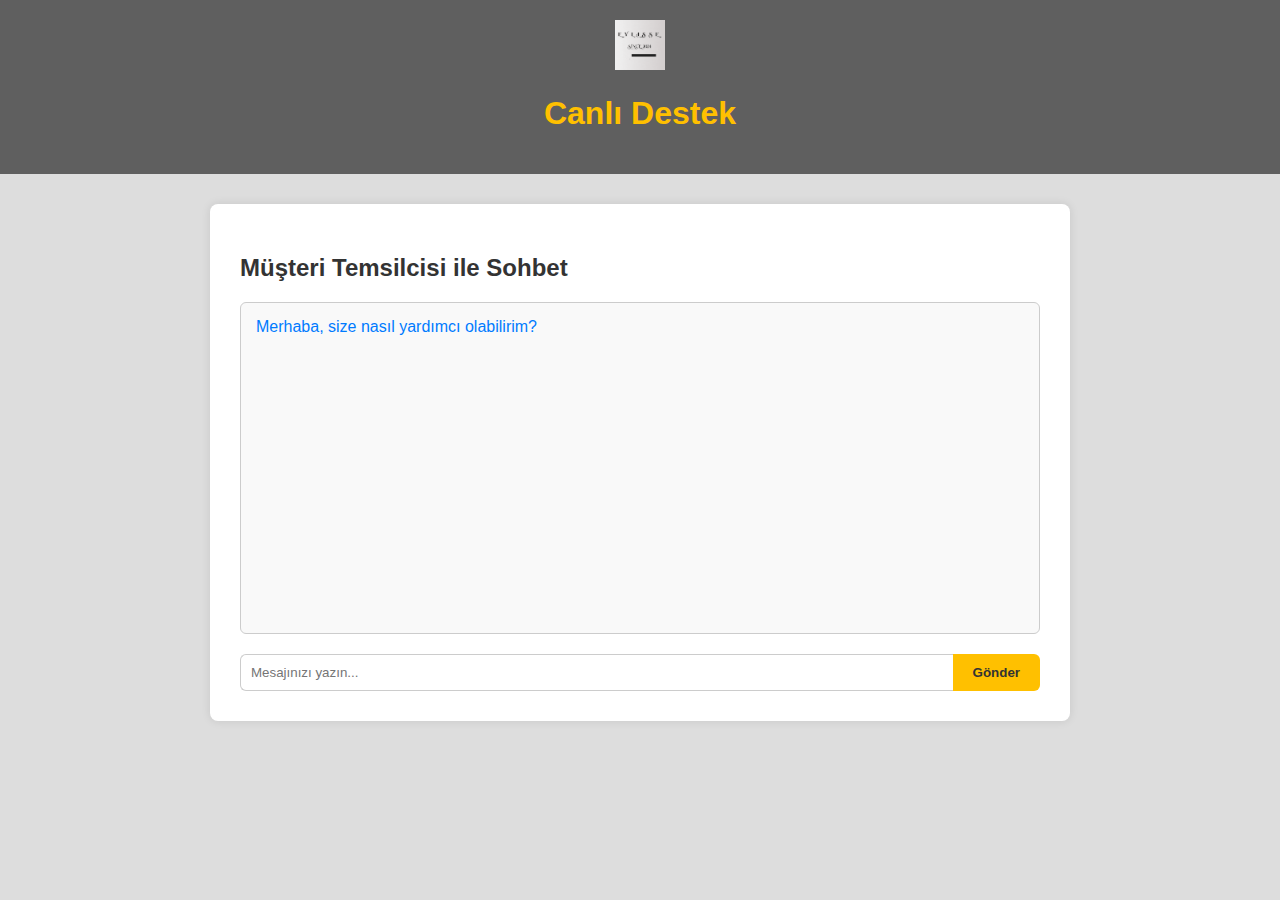
<file: canlıdestek.html>
<!DOCTYPE html>
<html lang="tr">

<head>
    <meta charset="UTF-8">
    <meta name="viewport" content="width=device-width, initial-scale=1.0">
    <title>Canlı Destek | Eylisse Optik</title>
    <link rel="stylesheet" href="https://cdnjs.cloudflare.com/ajax/libs/font-awesome/6.5.0/css/all.min.css">
    <style>
        body {
            font-family: 'Poppins', sans-serif;
            margin: 0;
            padding: 0;
            background-color: #dddddd;
        }

        header {
            background-color: #5f5f5f;
            color: #ffc000;
            padding: 20px;
            text-align: center;
        }

        .logo {
            text-align: left;
            padding: 10px 20px;
            cursor: pointer;
        }

        .logo img {
            height: 50px;
        }

        .container {
            max-width: 800px;
            margin: 30px auto;
            background: white;
            padding: 30px;
            border-radius: 8px;
            box-shadow: 0 0 10px rgba(0, 0, 0, 0.1);
        }

        h2 {
            color: #333;
            margin-bottom: 20px;
        }

        .chat-box {
            border: 1px solid #ccc;
            height: 300px;
            overflow-y: auto;
            padding: 15px;
            border-radius: 6px;
            background-color: #f9f9f9;
            margin-bottom: 20px;
        }

        .message {
            margin-bottom: 15px;
        }

        .message.user {
            text-align: right;
            color: #333;
        }

        .message.support {
            text-align: left;
            color: #007bff;
        }

        .input-group {
            display: flex;
        }

        .input-group input {
            flex: 1;
            padding: 10px;
            border-radius: 6px 0 0 6px;
            border: 1px solid #ccc;
            border-right: none;
        }

        .input-group button {
            padding: 10px 20px;
            background-color: #ffc000;
            border: none;
            border-radius: 0 6px 6px 0;
            cursor: pointer;
            color: #333;
            font-weight: bold;
        }

        .input-group button:hover {
            background-color: #FFDE59;
        }
    </style>
</head>

<body>

    <header>
        <a href="index.html" class="logo">
            <img src="EYLISSE.gif" alt="Eylisse Optik Logo">
        </a>
        <h1>Canlı Destek</h1>
    </header>

    <div class="container">
        <h2>Müşteri Temsilcisi ile Sohbet</h2>
        <div class="chat-box" id="chat-box">
            <div class="message support">Merhaba, size nasıl yardımcı olabilirim?</div>
        </div>
        <div class="input-group">
            <input type="text" id="user-input" placeholder="Mesajınızı yazın...">
            <button onclick="sendMessage()">Gönder</button>
        </div>
    </div>

    <script>
        function sendMessage() {
            const input = document.getElementById("user-input");
            const chatBox = document.getElementById("chat-box");

            if (input.value.trim() !== "") {
                const userMsg = document.createElement("div");
                userMsg.className = "message user";
                userMsg.textContent = input.value;
                chatBox.appendChild(userMsg);

                const reply = document.createElement("div");
                reply.className = "message support";
                reply.textContent = "Temsilcimiz size en kısa sürede yanıt verecektir.";
                chatBox.appendChild(reply);

                chatBox.scrollTop = chatBox.scrollHeight;
                input.value = "";
            }
        }
    </script>

</body>

</html>
</file>
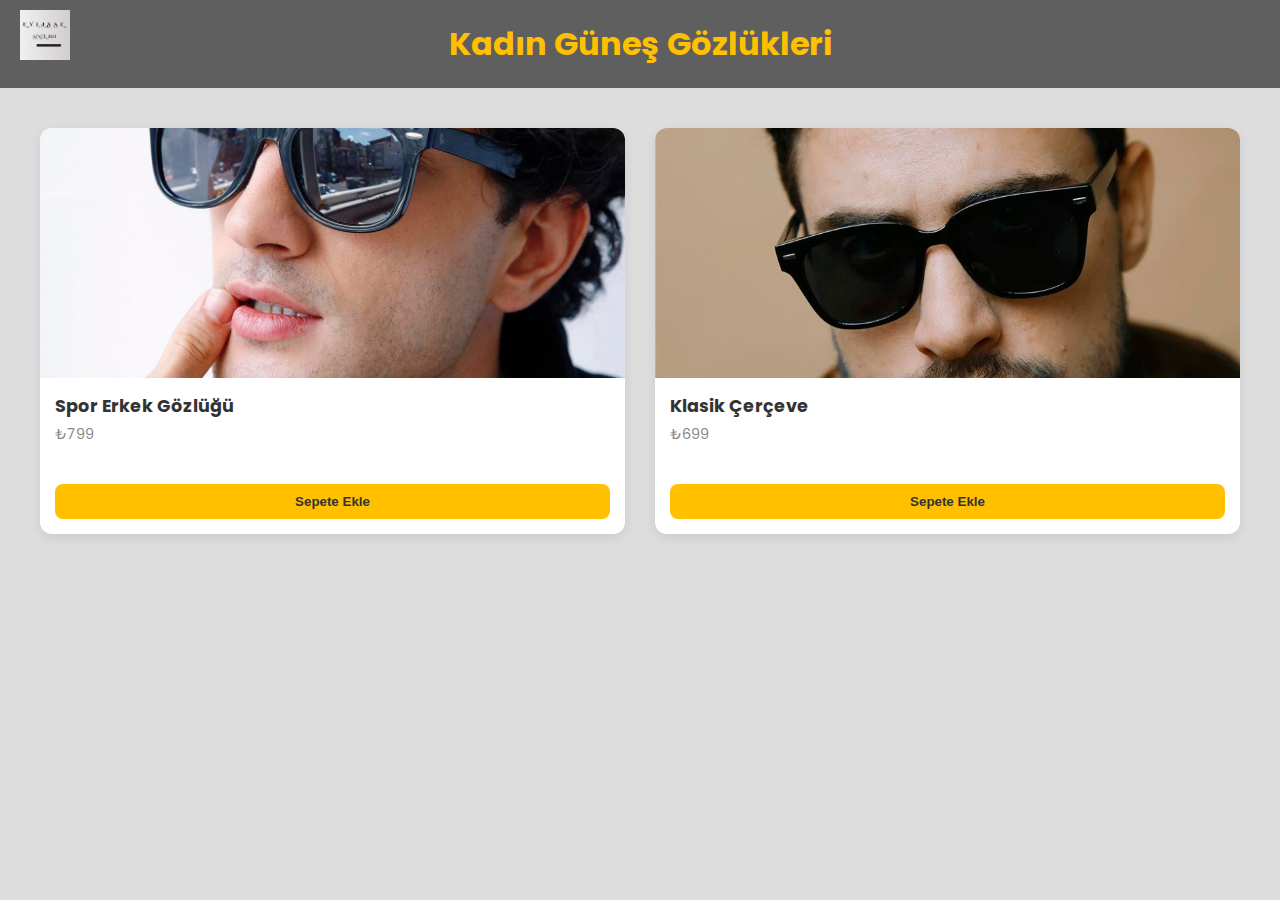
<file: erkek-gozluk.html>
<!DOCTYPE html>
<html lang="tr">

<head>
    <meta charset="UTF-8" />
    <meta name="viewport" content="width=device-width, initial-scale=1.0" />
    <title>Kadın Gözlükleri | Eylisse Optik</title>
    <link href="https://fonts.googleapis.com/css2?family=Poppins:wght@400;600&display=swap" rel="stylesheet">
    <style>
        body {
            font-family: 'Poppins', sans-serif;
            margin: 0;
            background: #dddddd;
        }

        header {
            background-color: #5f5f5f;
            color: #ffc000;
            padding: 20px;
            text-align: center;
            position: relative;
        }

        .logo {
            position: absolute;
            left: 20px;
            top: 10px;
        }

        .logo img {
            height: 50px;
        }

        h1 {
            margin: 0;
        }

        .container {
            max-width: 1200px;
            margin: 40px auto;
            padding: 0 20px;
        }

        .product-grid {
            display: grid;
            grid-template-columns: repeat(auto-fit, minmax(250px, 1fr));
            gap: 30px;
        }

        .product-card {
            background: white;
            border-radius: 12px;
            box-shadow: 0 4px 12px rgba(0, 0, 0, 0.08);
            overflow: hidden;
            transition: transform 0.3s;
            display: flex;
            flex-direction: column;
            justify-content: space-between;
        }

        .product-card:hover {
            transform: scale(1.02);
        }

        .product-card img {
            width: 100%;
            height: 250px;
            object-fit: cover;
        }

        .product-info {
            padding: 15px;
        }

        .product-info h3 {
            margin: 0;
            font-size: 1.1rem;
            color: #333;
        }

        .product-info p {
            color: #888;
            margin-top: 5px;
            font-size: 0.9rem;
        }

        .add-to-cart {
            background-color: #ffc000;
            color: #333;
            padding: 10px;
            border: none;
            border-radius: 8px;
            margin: 10px 15px 15px;
            font-weight: bold;
            cursor: pointer;
            transition: background-color 0.3s;
        }

        .add-to-cart:hover {
            background-color: #ffde59;
        }
    </style>
</head>

<body>

    <header>
        <a href="index.html" class="logo">
            <img src="EYLISSE.gif" alt="Logo" />
        </a>
        <h1>Kadın Güneş Gözlükleri</h1>
    </header>

    <div class="container">
        <div class="product-grid">

            <div class="product-card">
                <img src="erkek1.jpg" alt="Kadın Gözlük 1" />
                <div class="product-info">
                    <h3>Spor Erkek Gözlüğü</h3>
                    <p>₺799</p>
                </div>
                <button class="add-to-cart">Sepete Ekle</button>
            </div>

            <div class="product-card">
                <img src="erkek2.jpg" alt="Kadın Gözlük 2" />
                <div class="product-info">
                    <h3>Klasik Çerçeve</h3>
                    <p>₺699</p>
                </div>
                <button class="add-to-cart">Sepete Ekle</button>
            </div>


        </div>


    </div>
    </div>

</body>

</html>
</file>
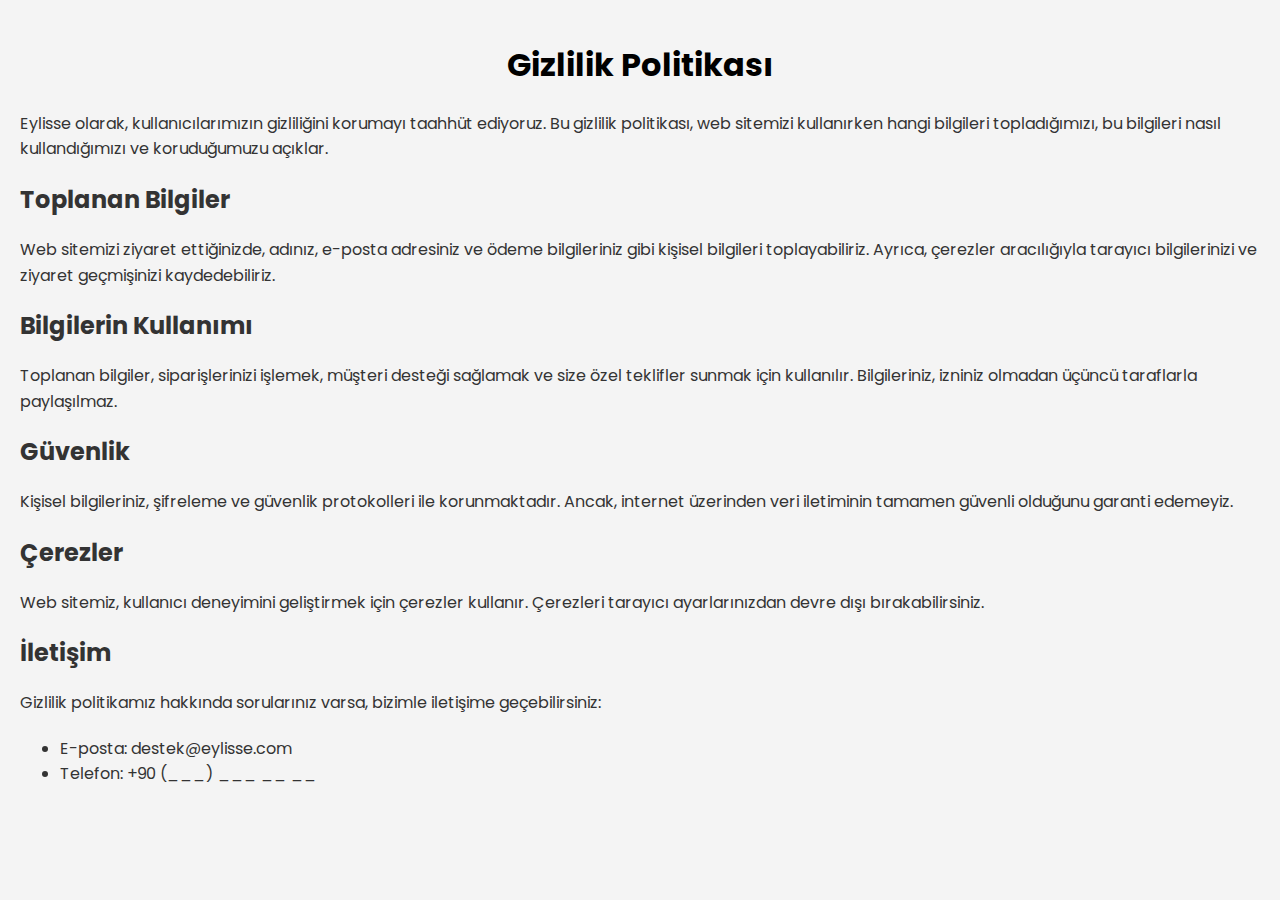
<file: gizlilik.htm>
<!DOCTYPE html>
<html lang="tr">

<head>
    <meta charset="UTF-8">
    <meta name="viewport" content="width=device-width, initial-scale=1.0">
    <title>Gizlilik Politikası</title>
    <link href="https://fonts.googleapis.com/css2?family=Poppins:wght@400;600&display=swap" rel="stylesheet">
    <style>
        body {
            font-family: 'Poppins', sans-serif;
            margin: 0;
            padding: 20px;
            background-color: #f4f4f4;
            color: #333;
        }

        h1 {
            text-align: center;
            color: black;
        }

        p {
            line-height: 1.6;
            margin-bottom: 20px;
        }
    </style>
</head>

<body>
    <h1>Gizlilik Politikası</h1>
    <p>
        Eylisse olarak, kullanıcılarımızın gizliliğini korumayı taahhüt ediyoruz. Bu gizlilik politikası, web sitemizi
        kullanırken hangi bilgileri topladığımızı, bu bilgileri nasıl kullandığımızı ve koruduğumuzu açıklar.
    </p>
    <h2>Toplanan Bilgiler</h2>
    <p>
        Web sitemizi ziyaret ettiğinizde, adınız, e-posta adresiniz ve ödeme bilgileriniz gibi kişisel bilgileri
        toplayabiliriz. Ayrıca, çerezler aracılığıyla tarayıcı bilgilerinizi ve ziyaret geçmişinizi kaydedebiliriz.
    </p>
    <h2>Bilgilerin Kullanımı</h2>
    <p>
        Toplanan bilgiler, siparişlerinizi işlemek, müşteri desteği sağlamak ve size özel teklifler sunmak için
        kullanılır. Bilgileriniz, izniniz olmadan üçüncü taraflarla paylaşılmaz.
    </p>
    <h2>Güvenlik</h2>
    <p>
        Kişisel bilgileriniz, şifreleme ve güvenlik protokolleri ile korunmaktadır. Ancak, internet üzerinden veri
        iletiminin tamamen güvenli olduğunu garanti edemeyiz.
    </p>
    <h2>Çerezler</h2>
    <p>
        Web sitemiz, kullanıcı deneyimini geliştirmek için çerezler kullanır. Çerezleri tarayıcı ayarlarınızdan devre
        dışı bırakabilirsiniz.
    </p>
    <h2>İletişim</h2>
    <p>
        Gizlilik politikamız hakkında sorularınız varsa, bizimle iletişime geçebilirsiniz:
    </p>
    <ul>
        <li>E-posta: destek@eylisse.com</li>
        <li>Telefon: +90 (___) ___ __ __</li>
    </ul>
</body>

</html>
</file>
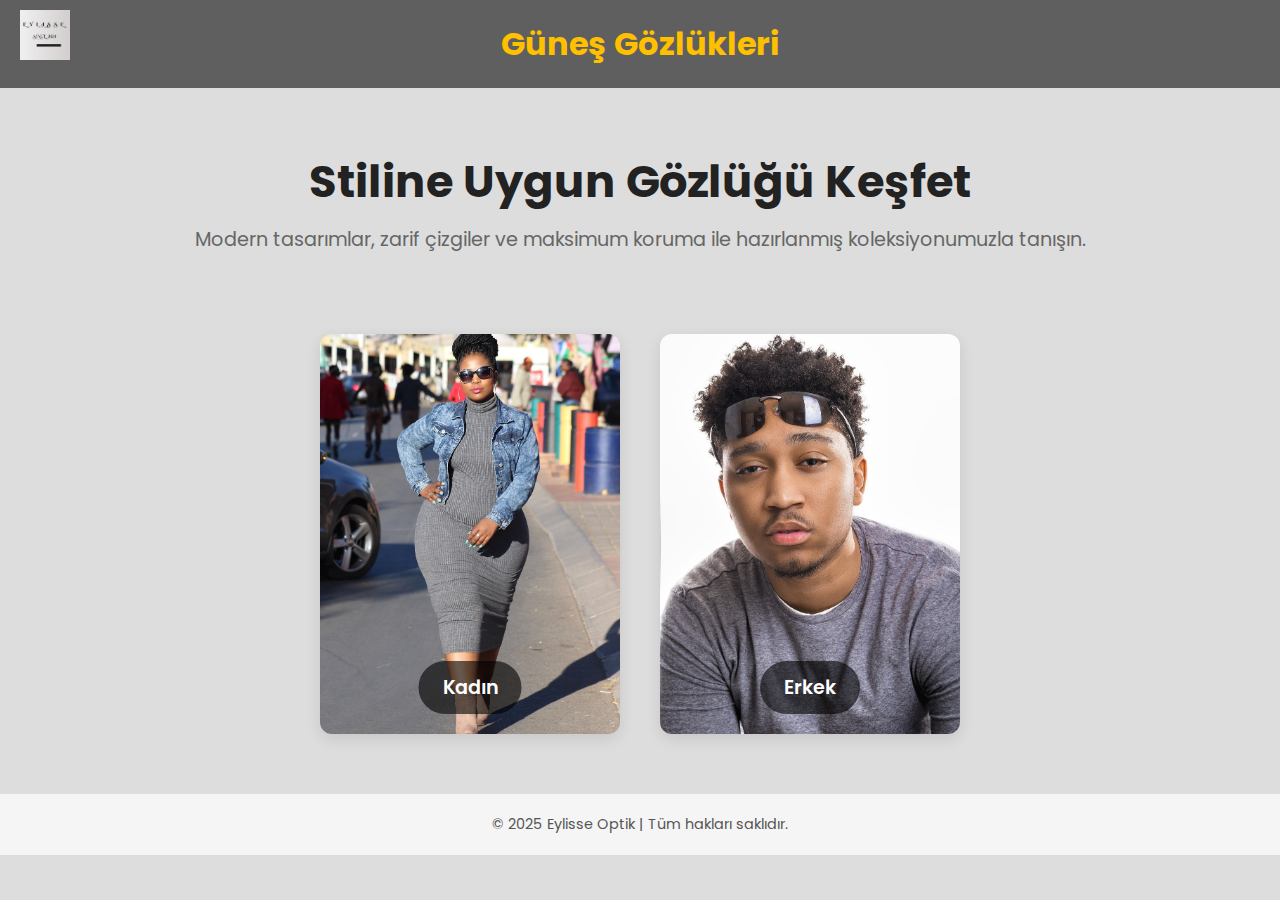
<file: gunes-gozlugu.html>
<!DOCTYPE html>
<html lang="tr">

<head>
    <meta charset="UTF-8">
    <meta name="viewport" content="width=device-width, initial-scale=1.0">
    <title>Güneş Gözlüğü | Eylisse Optik</title>
    <link rel="stylesheet" href="https://cdnjs.cloudflare.com/ajax/libs/font-awesome/6.5.0/css/all.min.css">
    <link href="https://fonts.googleapis.com/css2?family=Poppins:wght@400;600&display=swap" rel="stylesheet">
    <style>
        * {
            box-sizing: border-box;
            margin: 0;
            padding: 0;
        }

        body {
            font-family: 'Poppins', sans-serif;
            background-color: #dddddd;
            color: #333;
        }

        header {
            background-color: #5f5f5f;
            padding: 20px;
            text-align: center;
            color: #ffc000;
            position: relative;
        }

        .logo {
            position: absolute;
            top: 10px;
            left: 20px;
        }

        .logo img {
            height: 50px;
        }

        .hero {
            text-align: center;
            padding: 60px 20px 40px;
        }

        .hero h1 {
            font-size: 2.8rem;
            color: #222;
        }

        .hero p {
            font-size: 1.2rem;
            color: #666;
            margin-top: 10px;
        }

        .categories {
            display: flex;
            justify-content: center;
            gap: 40px;
            margin: 40px 20px;
            flex-wrap: wrap;
        }

        .category-box {
            position: relative;
            width: 300px;
            height: 400px;
            overflow: hidden;
            border-radius: 12px;
            box-shadow: 0 5px 15px rgba(0, 0, 0, 0.1);
            cursor: pointer;
            transition: transform 0.3s;
        }

        .category-box:hover {
            transform: scale(1.03);
        }

        .category-box img {
            width: 100%;
            height: 100%;
            object-fit: cover;
            transition: 0.4s;
        }

        .category-label {
            position: absolute;
            bottom: 20px;
            left: 50%;
            transform: translateX(-50%);
            background: rgba(0, 0, 0, 0.6);
            color: #fff;
            padding: 12px 24px;
            font-size: 1.2rem;
            font-weight: 600;
            border-radius: 30px;
        }

        footer {
            background-color: #f5f5f5;
            color: #555;
            text-align: center;
            padding: 20px;
            font-size: 0.9rem;
            margin-top: 60px;
        }

        @media (max-width: 768px) {
            .category-box {
                width: 90%;
                height: 300px;
            }

            .hero h1 {
                font-size: 2rem;
            }
        }
    </style>
</head>

<body>

    <header>
        <a href="index.html" class="logo">
            <img src="EYLISSE.gif" alt="Eylisse Logo">
        </a>
        <h1>Güneş Gözlükleri</h1>
    </header>

    <section class="hero">
        <h1>Stiline Uygun Gözlüğü Keşfet</h1>
        <p>Modern tasarımlar, zarif çizgiler ve maksimum koruma ile hazırlanmış koleksiyonumuzla tanışın.</p>
    </section>

    <section class="categories">
        <a href="kadin-gozluk.html" class="category-box">
            <img src="kadin.jpg" alt="Kadın Gözlükleri">
            <div class="category-label">Kadın</div>
        </a>

        <a href="erkek-gozluk.html" class="category-box">
            <img src="erkek.jpg" alt="Erkek Gözlükleri">
            <div class="category-label">Erkek</div>
        </a>
    </section>

    <footer>
        © 2025 Eylisse Optik | Tüm hakları saklıdır.
    </footer>

</body>

</html>
</file>
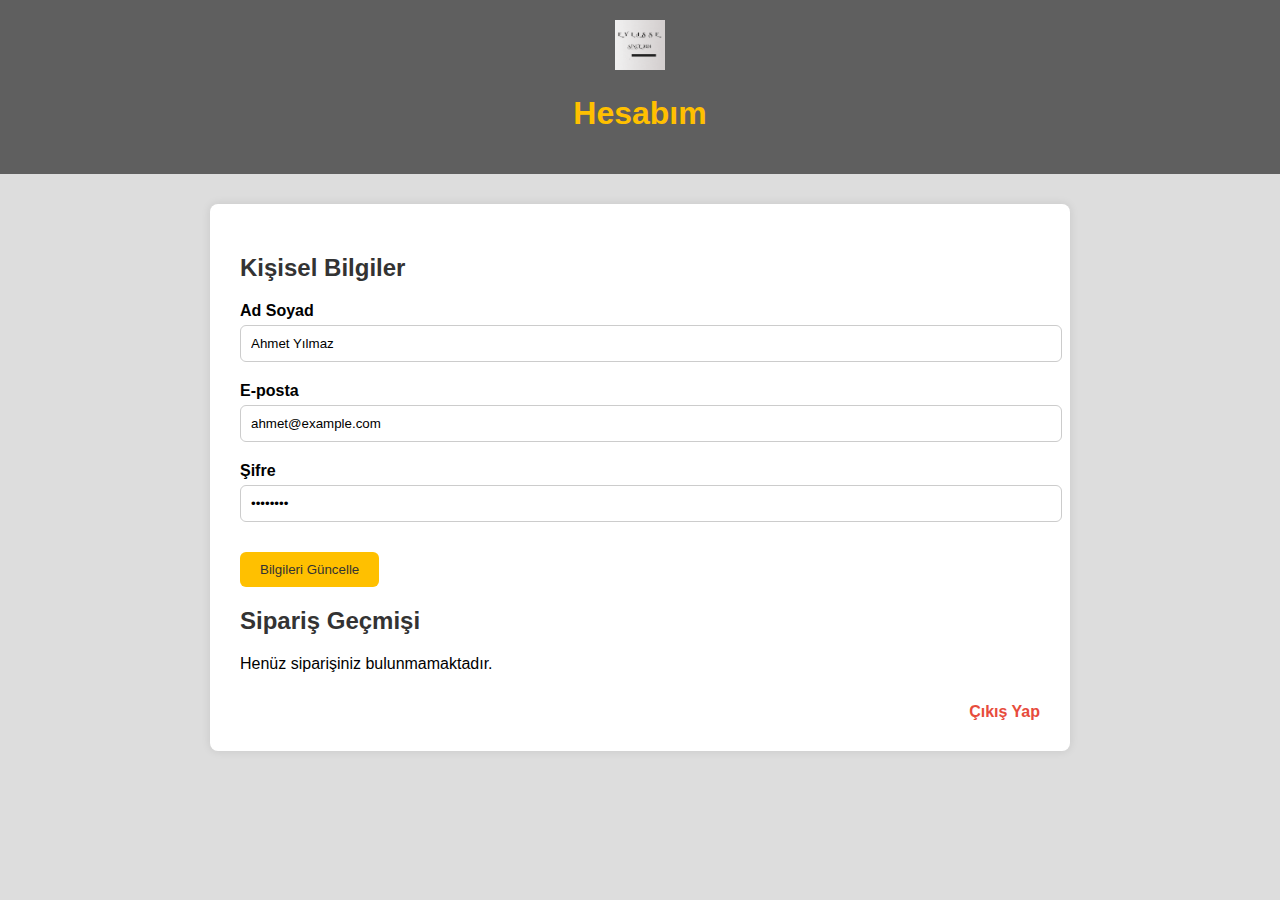
<file: hesabim.html>
<!DOCTYPE html>
<html lang="tr">

<head>
    <meta charset="UTF-8">
    <meta name="viewport" content="width=device-width, initial-scale=1.0">
    <title>Hesabım | Eylisse Optik</title>
    <link rel="stylesheet" href="https://cdnjs.cloudflare.com/ajax/libs/font-awesome/6.5.0/css/all.min.css">
    <style>
        body {
            font-family: 'Poppins', sans-serif;
            margin: 0;
            padding: 0;
            background-color: #dddddd
        }

        header {
            background-color: #5f5f5f;
            color: #ffc000;
            padding: 20px;
            text-align: center;
        }

        /* Logo üzerinde stil ve tıklandığında ana sayfaya gitmek için link */
        .logo {
            text-align: left;
            padding: 10px 20px;
            cursor: pointer;
        }

        .logo img {
            height: 50px;
        }

        .container {
            max-width: 800px;
            margin: 30px auto;
            background: white;
            padding: 30px;
            border-radius: 8px;
            box-shadow: 0 0 10px rgba(0, 0, 0, 0.1);
        }

        h2 {
            color: #333;
            margin-bottom: 20px;
        }

        .info-group {
            margin-bottom: 20px;
        }

        .info-group label {
            font-weight: 600;
            display: block;
            margin-bottom: 5px;
        }

        .info-group input {
            width: 100%;
            padding: 10px;
            border: 1px solid #ccc;
            border-radius: 6px;
        }

        .btn {
            display: inline-block;
            background-color: #ffc000;
            color: #333;
            padding: 10px 20px;
            border: none;
            border-radius: 6px;
            cursor: pointer;
            margin-top: 10px;
        }

        .btn:hover {
            background-color: #FFDE59;
        }

        .logout {
            text-align: right;
            margin-top: 30px;
        }

        .logout a {
            color: #e74c3c;
            font-weight: bold;
            text-decoration: none;
        }

        .logout a:hover {
            text-decoration: underline;
        }
    </style>
</head>

<body>

    <!-- Logo kısmı -->
    <header>
        <a href="index.html" class="logo">
            <img src="EYLISSE.gif" alt="Eylisse Optik Logo">
        </a>
        <h1>Hesabım</h1>
    </header>

    <!-- Hesap Bilgileri kısmı -->
    <div class="container">
        <h2>Kişisel Bilgiler</h2>
        <div class="info-group">
            <label>Ad Soyad</label>
            <input type="text" value="Ahmet Yılmaz">
        </div>
        <div class="info-group">
            <label>E-posta</label>
            <input type="email" value="ahmet@example.com">
        </div>
        <div class="info-group">
            <label>Şifre</label>
            <input type="password" value="********">
        </div>
        <button class="btn">Bilgileri Güncelle</button>

        <h2>Sipariş Geçmişi</h2>
        <p>Henüz siparişiniz bulunmamaktadır.</p>

        <!-- Çıkış kısmı -->
        <div class="logout">
            <a href="index.html">Çıkış Yap</a>
        </div>
    </div>

</body>

</html>
</file>
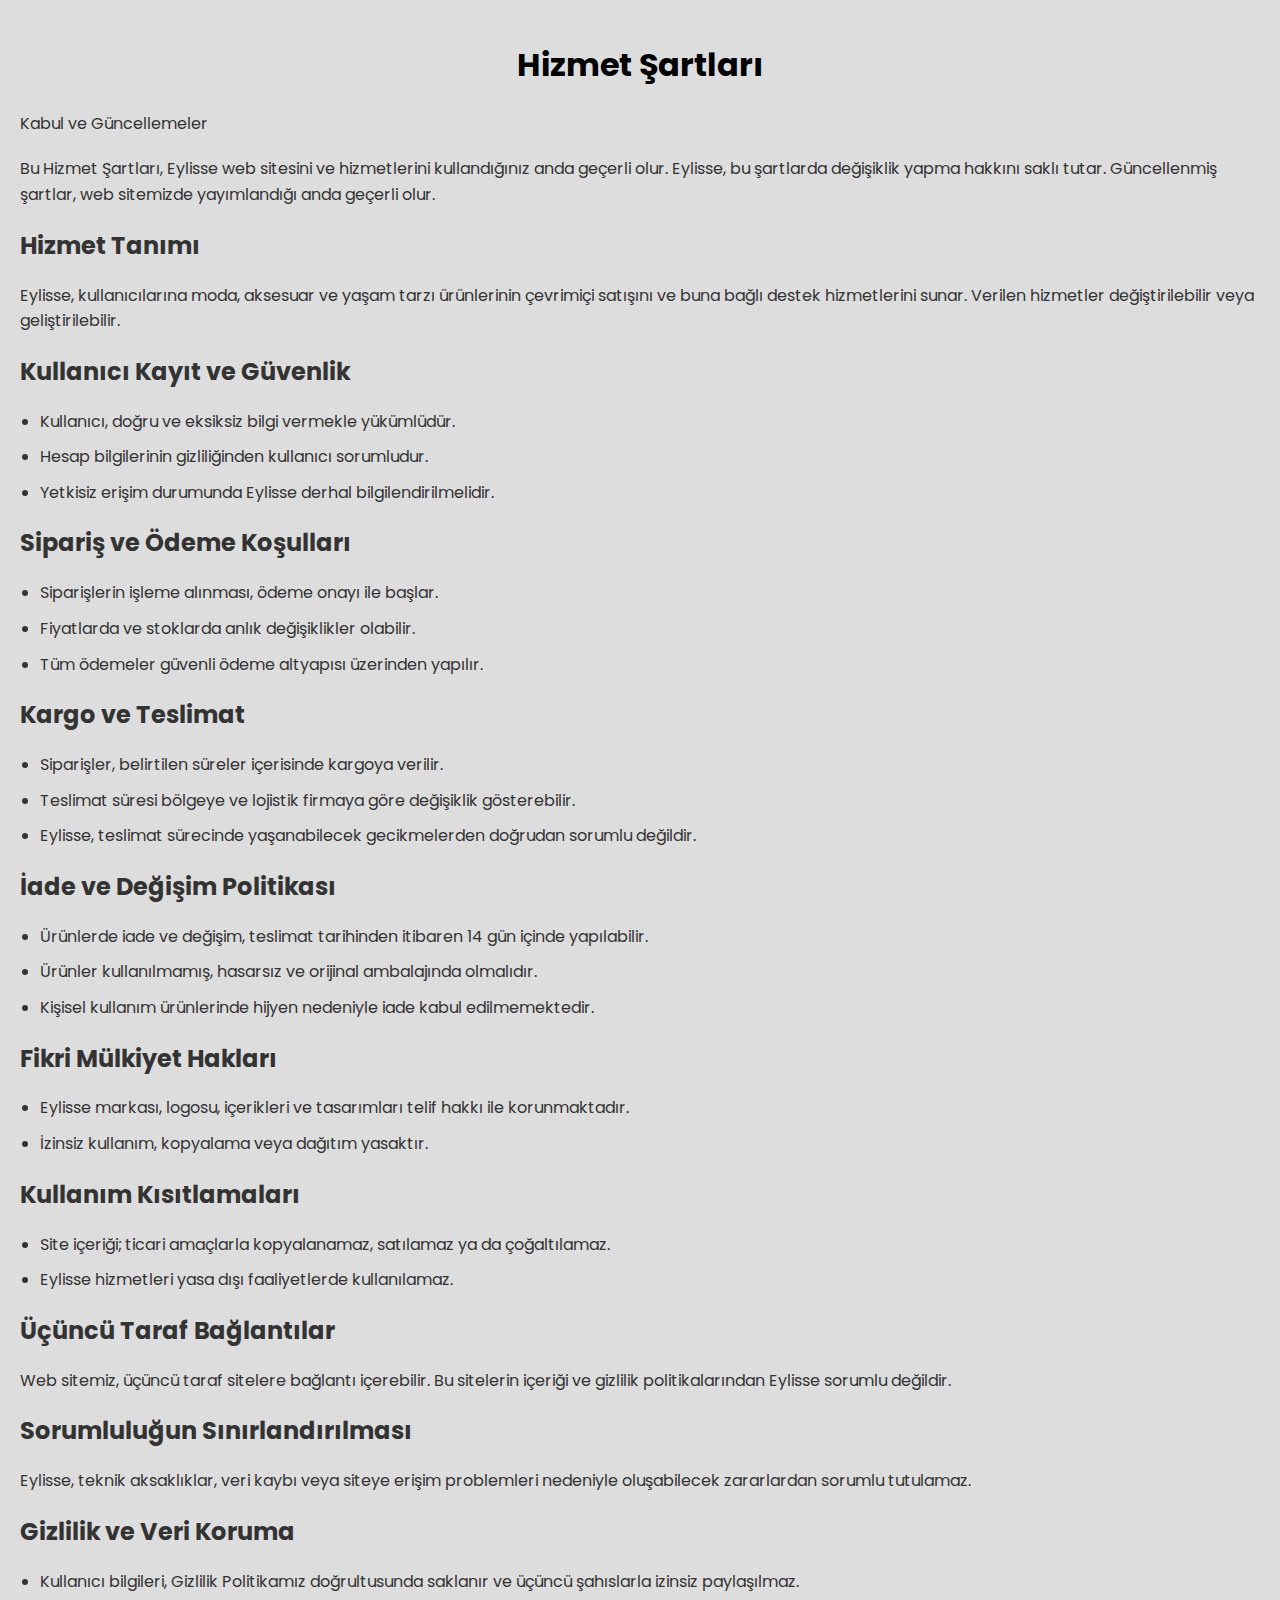
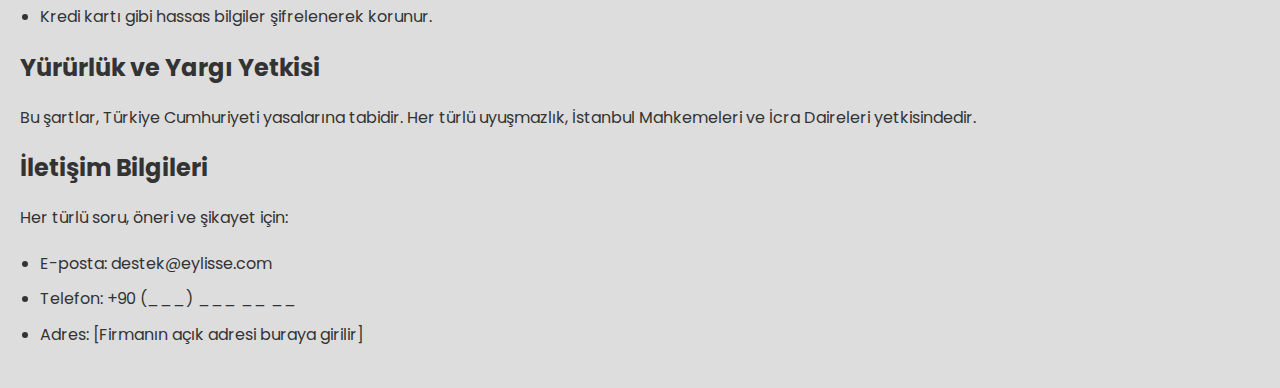
<file: hizmet.html>
<!DOCTYPE html>
<html lang="tr">

<head>
    <meta charset="UTF-8">
    <meta name="viewport" content="width=device-width, initial-scale=1.0">
    <title>Hizmet Şartları</title>
    <link href="https://fonts.googleapis.com/css2?family=Poppins:wght@400;600&display=swap" rel="stylesheet">
    <style>
        body {
            font-family: 'Poppins', sans-serif;
            margin: 0;
            padding: 20px;
            background-color: #dddddd;
            color: #333;
        }

        h1 {
            text-align: center;
            color: black;
        }

        p,
        ul {
            line-height: 1.6;
            margin-bottom: 20px;
        }

        ul {
            padding-left: 20px;
        }

        li {
            margin-bottom: 10px;
        }
    </style>
</head>

<body>
    <h1>Hizmet Şartları</h1>
    <p>Kabul ve Güncellemeler</p>
    <p>Bu Hizmet Şartları, Eylisse web sitesini ve hizmetlerini kullandığınız anda geçerli olur. Eylisse, bu şartlarda
        değişiklik yapma hakkını saklı tutar. Güncellenmiş şartlar, web sitemizde yayımlandığı anda geçerli olur.</p>

    <h2>Hizmet Tanımı</h2>
    <p>Eylisse, kullanıcılarına moda, aksesuar ve yaşam tarzı ürünlerinin çevrimiçi satışını ve buna bağlı destek
        hizmetlerini sunar. Verilen hizmetler değiştirilebilir veya geliştirilebilir.</p>

    <h2>Kullanıcı Kayıt ve Güvenlik</h2>
    <ul>
        <li>Kullanıcı, doğru ve eksiksiz bilgi vermekle yükümlüdür.</li>
        <li>Hesap bilgilerinin gizliliğinden kullanıcı sorumludur.</li>
        <li>Yetkisiz erişim durumunda Eylisse derhal bilgilendirilmelidir.</li>
    </ul>

    <h2>Sipariş ve Ödeme Koşulları</h2>
    <ul>
        <li>Siparişlerin işleme alınması, ödeme onayı ile başlar.</li>
        <li>Fiyatlarda ve stoklarda anlık değişiklikler olabilir.</li>
        <li>Tüm ödemeler güvenli ödeme altyapısı üzerinden yapılır.</li>
    </ul>

    <h2>Kargo ve Teslimat</h2>
    <ul>
        <li>Siparişler, belirtilen süreler içerisinde kargoya verilir.</li>
        <li>Teslimat süresi bölgeye ve lojistik firmaya göre değişiklik gösterebilir.</li>
        <li>Eylisse, teslimat sürecinde yaşanabilecek gecikmelerden doğrudan sorumlu değildir.</li>
    </ul>

    <h2>İade ve Değişim Politikası</h2>
    <ul>
        <li>Ürünlerde iade ve değişim, teslimat tarihinden itibaren 14 gün içinde yapılabilir.</li>
        <li>Ürünler kullanılmamış, hasarsız ve orijinal ambalajında olmalıdır.</li>
        <li>Kişisel kullanım ürünlerinde hijyen nedeniyle iade kabul edilmemektedir.</li>
    </ul>

    <h2>Fikri Mülkiyet Hakları</h2>
    <ul>
        <li>Eylisse markası, logosu, içerikleri ve tasarımları telif hakkı ile korunmaktadır.</li>
        <li>İzinsiz kullanım, kopyalama veya dağıtım yasaktır.</li>
    </ul>

    <h2>Kullanım Kısıtlamaları</h2>
    <ul>
        <li>Site içeriği; ticari amaçlarla kopyalanamaz, satılamaz ya da çoğaltılamaz.</li>
        <li>Eylisse hizmetleri yasa dışı faaliyetlerde kullanılamaz.</li>
    </ul>

    <h2>Üçüncü Taraf Bağlantılar</h2>
    <p>Web sitemiz, üçüncü taraf sitelere bağlantı içerebilir. Bu sitelerin içeriği ve gizlilik politikalarından Eylisse
        sorumlu değildir.</p>

    <h2>Sorumluluğun Sınırlandırılması</h2>
    <p>Eylisse, teknik aksaklıklar, veri kaybı veya siteye erişim problemleri nedeniyle oluşabilecek zararlardan sorumlu
        tutulamaz.</p>

    <h2>Gizlilik ve Veri Koruma</h2>
    <ul>
        <li>Kullanıcı bilgileri, Gizlilik Politikamız doğrultusunda saklanır ve üçüncü şahıslarla izinsiz paylaşılmaz.
        </li>
        <li>Kredi kartı gibi hassas bilgiler şifrelenerek korunur.</li>
    </ul>

    <h2>Yürürlük ve Yargı Yetkisi</h2>
    <p>Bu şartlar, Türkiye Cumhuriyeti yasalarına tabidir. Her türlü uyuşmazlık, İstanbul Mahkemeleri ve İcra Daireleri
        yetkisindedir.</p>

    <h2>İletişim Bilgileri</h2>
    <p>Her türlü soru, öneri ve şikayet için:</p>
    <ul>
        <li>E-posta: destek@eylisse.com</li>
        <li>Telefon: +90 (___) ___ __ __</li>
        <li>Adres: [Firmanın açık adresi buraya girilir]</li>
    </ul>
</body>

</html>
</file>
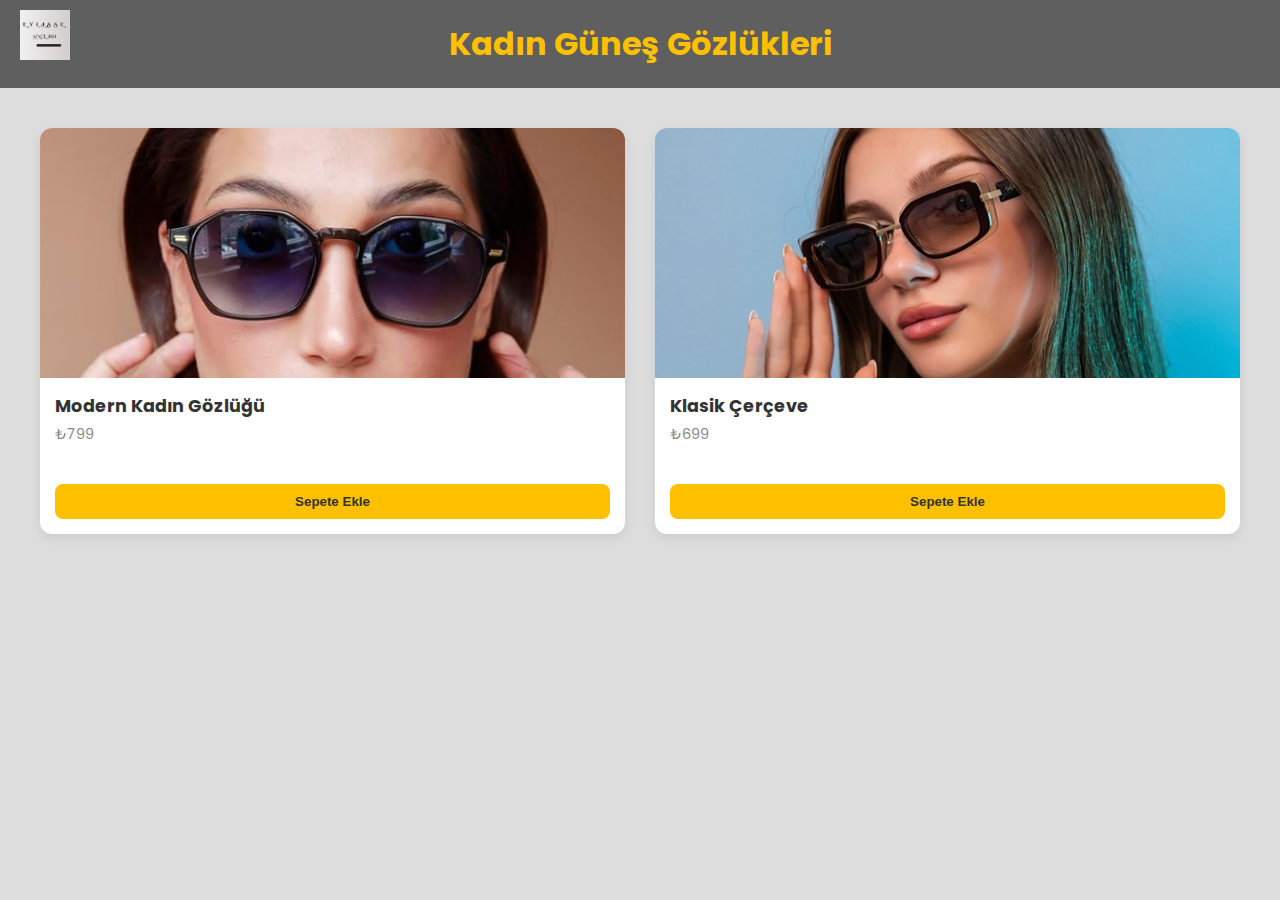
<file: kadin-gozluk.html>
<!DOCTYPE html>
<html lang="tr">

<head>
    <meta charset="UTF-8" />
    <meta name="viewport" content="width=device-width, initial-scale=1.0" />
    <title>Kadın Gözlükleri | Eylisse Optik</title>
    <link href="https://fonts.googleapis.com/css2?family=Poppins:wght@400;600&display=swap" rel="stylesheet">
    <style>
        body {
            font-family: 'Poppins', sans-serif;
            margin: 0;
            background: #dddddd;
        }

        header {
            background-color: #5f5f5f;
            color: #ffc000;
            padding: 20px;
            text-align: center;
            position: relative;
        }

        .logo {
            position: absolute;
            left: 20px;
            top: 10px;
        }

        .logo img {
            height: 50px;
        }

        h1 {
            margin: 0;
        }

        .container {
            max-width: 1200px;
            margin: 40px auto;
            padding: 0 20px;
        }

        .product-grid {
            display: grid;
            grid-template-columns: repeat(auto-fit, minmax(250px, 1fr));
            gap: 30px;
        }

        .product-card {
            background: white;
            border-radius: 12px;
            box-shadow: 0 4px 12px rgba(0, 0, 0, 0.08);
            overflow: hidden;
            transition: transform 0.3s;
            display: flex;
            flex-direction: column;
            justify-content: space-between;
        }

        .product-card:hover {
            transform: scale(1.02);
        }

        .product-card img {
            width: 100%;
            height: 250px;
            object-fit: cover;
        }

        .product-info {
            padding: 15px;
        }

        .product-info h3 {
            margin: 0;
            font-size: 1.1rem;
            color: #333;
        }

        .product-info p {
            color: #888;
            margin-top: 5px;
            font-size: 0.9rem;
        }

        .add-to-cart {
            background-color: #ffc000;
            color: #333;
            padding: 10px;
            border: none;
            border-radius: 8px;
            margin: 10px 15px 15px;
            font-weight: bold;
            cursor: pointer;
            transition: background-color 0.3s;
        }

        .add-to-cart:hover {
            background-color: #ffde59;
        }
    </style>
</head>

<body>

    <header>
        <a href="index.html" class="logo">
            <img src="EYLISSE.gif" alt="Logo" />
        </a>
        <h1>Kadın Güneş Gözlükleri</h1>
    </header>

    <div class="container">
        <div class="product-grid">

            <div class="product-card">
                <img src="kadin1.jpg" alt="Kadın Gözlük 1" />
                <div class="product-info">
                    <h3>Modern Kadın Gözlüğü</h3>
                    <p>₺799</p>
                </div>
                <button class="add-to-cart">Sepete Ekle</button>
            </div>

            <div class="product-card">
                <img src="kadin2.jpg" alt="Kadın Gözlük 2" />
                <div class="product-info">
                    <h3>Klasik Çerçeve</h3>
                    <p>₺699</p>
                </div>
                <button class="add-to-cart">Sepete Ekle</button>
            </div>



        </div>
    </div>

</body>

</html>
</file>
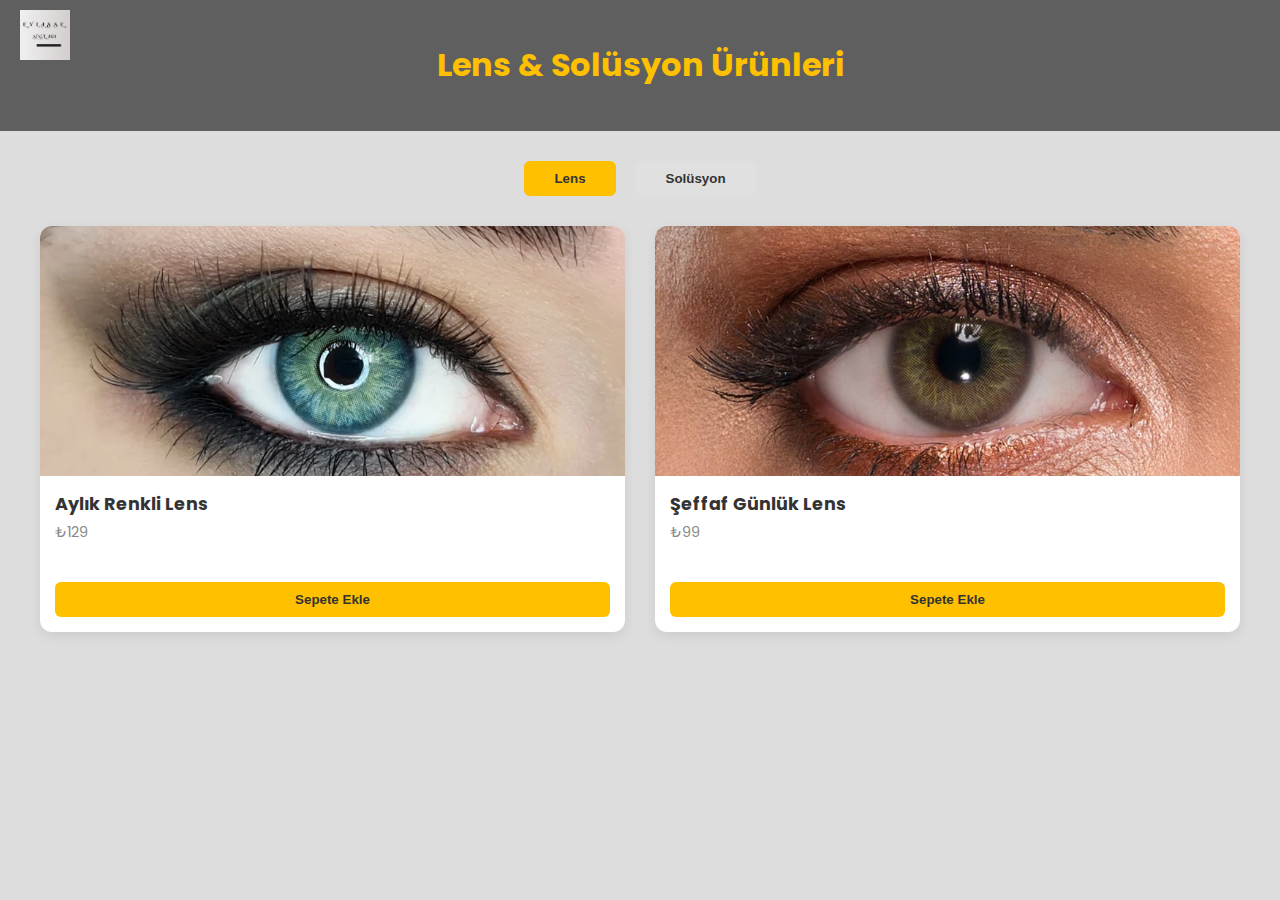
<file: lens-ve-solusyon.html>
<!DOCTYPE html>
<html lang="tr">

<head>
    <meta charset="UTF-8" />
    <meta name="viewport" content="width=device-width, initial-scale=1.0" />
    <title>Lens & Solüsyon | Eylisse Optik</title>
    <link href="https://fonts.googleapis.com/css2?family=Poppins:wght@400;600&display=swap" rel="stylesheet" />
    <style>
        body {
            font-family: 'Poppins', sans-serif;
            margin: 0;
            background-color: #dddddd;
        }

        header {
            background-color: #5f5f5f;
            color: #ffc000;
            text-align: center;
            padding: 20px;
            position: relative;
        }

        .logo {
            position: absolute;
            left: 20px;
            top: 10px;
        }

        .logo img {
            height: 50px;
        }

        .tabs {
            display: flex;
            justify-content: center;
            margin-top: 30px;
        }

        .tab-button {
            padding: 10px 30px;
            margin: 0 10px;
            border: none;
            border-radius: 6px;
            background-color: #e0e0e0;
            color: #333;
            font-weight: 600;
            cursor: pointer;
            transition: background-color 0.2s;
        }

        .tab-button.active {
            background-color: #ffc000;
        }

        .container {
            max-width: 1200px;
            margin: 30px auto;
            padding: 0 20px;
        }

        .product-grid {
            display: grid;
            grid-template-columns: repeat(auto-fit, minmax(250px, 1fr));
            gap: 30px;
            margin-top: 20px;
        }

        .product-card {
            background: white;
            border-radius: 12px;
            box-shadow: 0 4px 12px rgba(0, 0, 0, 0.08);
            overflow: hidden;
            transition: transform 0.3s;
            display: flex;
            flex-direction: column;
            justify-content: space-between;
        }

        .product-card:hover {
            transform: scale(1.02);
        }

        .product-card img {
            width: 100%;
            height: 250px;
            object-fit: cover;
        }

        .product-info {
            padding: 15px;
        }

        .product-info h3 {
            margin: 0;
            font-size: 1.1rem;
            color: #333;
        }

        .product-info p {
            color: #888;
            margin-top: 5px;
            font-size: 0.9rem;
        }

        .section {
            display: none;
        }

        .section.active {
            display: block;
        }

        .add-cart-btn {
            margin: 10px 15px 15px;
            padding: 10px;
            background-color: #ffc000;
            border: none;
            color: #333;
            font-weight: 600;
            border-radius: 6px;
            cursor: pointer;
            transition: background-color 0.2s;
        }

        .add-cart-btn:hover {
            background-color: #ffde59;
        }
    </style>
</head>

<body>

    <header>
        <a href="index.html" class="logo">
            <img src="EYLISSE.gif" alt="Logo" />
        </a>
        <h1>Lens & Solüsyon Ürünleri</h1>
    </header>

    <div class="tabs">
        <button class="tab-button active" onclick="showSection('lens', event)">Lens</button>
        <button class="tab-button" onclick="showSection('solusyon', event)">Solüsyon</button>
    </div>

    <div class="container">
        <!-- Lens Bölümü -->
        <div id="lens" class="section active">
            <div class="product-grid">
                <div class="product-card">
                    <img src="lens1.jpg" alt="Lens 1" />
                    <div class="product-info">
                        <h3>Aylık Renkli Lens</h3>
                        <p>₺129</p>
                    </div>
                    <button class="add-cart-btn">Sepete Ekle</button>
                </div>
                <div class="product-card">
                    <img src="lens2.jpg" alt="Lens 2" />
                    <div class="product-info">
                        <h3>Şeffaf Günlük Lens</h3>
                        <p>₺99</p>
                    </div>
                    <button class="add-cart-btn">Sepete Ekle</button>
                </div>
            </div>
        </div>

        <!-- Solüsyon Bölümü -->
        <div id="solusyon" class="section">
            <div class="product-grid">
                <div class="product-card">
                    <img src="solusyon1.jpg" alt="Solüsyon 1" />
                    <div class="product-info">
                        <h3>Comfort Plus 360ml</h3>
                        <p>₺59</p>
                    </div>
                    <button class="add-cart-btn">Sepete Ekle</button>
                </div>
                <div class="product-card">
                    <img src="solusyon2.jpg" alt="Solüsyon 2" />
                    <div class="product-info">
                        <h3>Hydra Clean 500ml</h3>
                        <p>₺79</p>
                    </div>
                    <button class="add-cart-btn">Sepete Ekle</button>
                </div>
            </div>
        </div>
    </div>

    <script>
        function showSection(id, event) {
            document.querySelectorAll('.section').forEach(s => s.classList.remove('active'));
            document.querySelectorAll('.tab-button').forEach(b => b.classList.remove('active'));
            document.getElementById(id).classList.add('active');
            event.target.classList.add('active');
        }
    </script>

</body>

</html>
</file>
